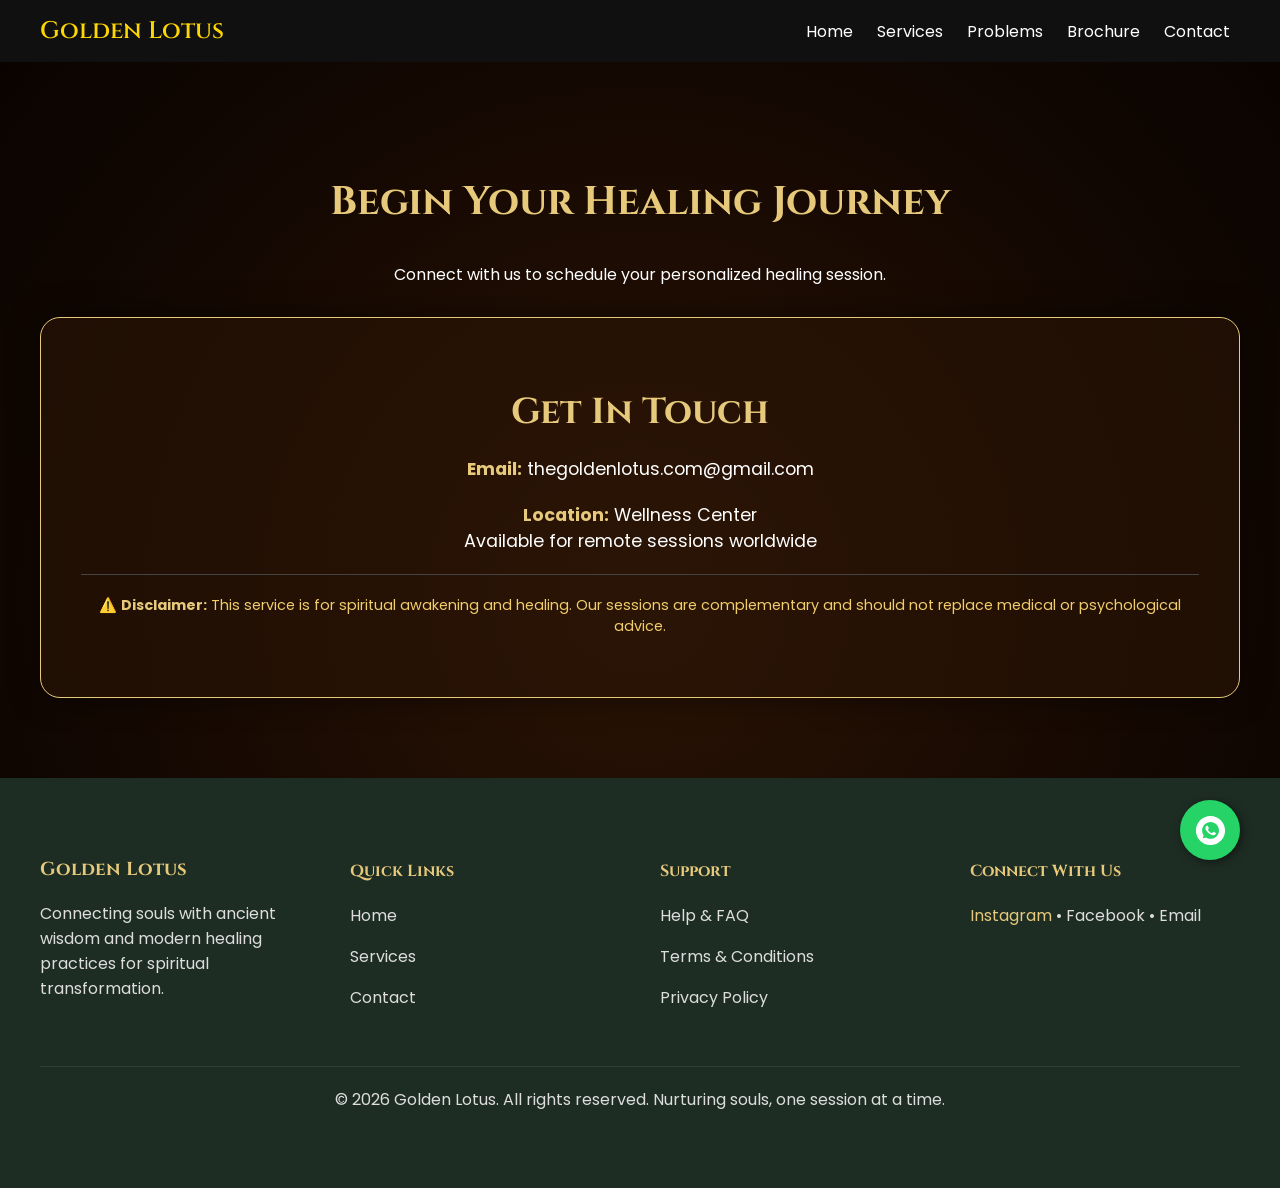
<file: contact.html>
<!DOCTYPE html>
<html lang="en">
<head>
    <meta charset="UTF-8">
    <meta name="viewport" content="width=device-width, initial-scale=1.0">
    <title>Golden Lotus | Contact</title>
    <link href="https://fonts.googleapis.com/css2?family=Cinzel:wght@400;600&family=Poppins:wght@300;400&display=swap" rel="stylesheet">
    
    <style>
        /* --- General Layout & Background --- */
        body {
            background: radial-gradient(circle at center, #2b1405 0%, #140802 60%, #080300 100%);
            color: white;
            font-family: 'Poppins', sans-serif;
            margin: 0;
            display: flex;
            flex-direction: column;
            min-height: 100vh; /* Keeps footer at bottom even on short pages */
        }

        .navbar {
            display: flex;
            justify-content: space-between;
            align-items: center;
            padding: 15px 40px;
            background: rgba(17, 17, 17, 0.95);
            position: sticky;
            top: 0;
            z-index: 1000;
        }

        .navbar a {
            color: white;
            margin: 0 10px;
            text-decoration: none;
            transition: color 0.3s;
        }
        
        .navbar a:hover { color: gold; }

        /* --- Content Section --- */
        .content-wrapper {
            flex: 1; /* Pushes footer down */
            padding: 80px 20px;
            max-width: 1200px;
            margin: auto;
            text-align: center;
        }

        .contact-container {
            background: rgba(43, 20, 5, 0.6);
            border: 1px solid #e6c97a;
            border-radius: 20px;
            padding: 40px;
            margin-top: 30px;
            box-shadow: 0 0 30px rgba(0,0,0,0.5);
        }

        .contact-info h2 {
            font-family: 'Cinzel';
            color: #e6c97a;
            font-size: 36px;
            margin-bottom: 10px;
        }

        .info-item {
            margin: 20px 0;
            font-size: 1.1em;
        }

        .info-item b { color: #e6c97a; }

        /* --- Floating WhatsApp Button --- */
        .whatsapp-float {
            position: fixed;
            width: 60px;
            height: 60px;
            bottom: 40px;
            right: 40px;
            background-color: #25d366;
            color: #FFF;
            border-radius: 50px;
            text-align: center;
            font-size: 30px;
            box-shadow: 2px 2px 10px rgba(0,0,0,0.5);
            z-index: 9999; /* Ensure it stays above everything */
            display: flex;
            align-items: center;
            justify-content: center;
            text-decoration: none;
            transition: transform 0.3s ease;
        }

        .whatsapp-float:hover {
            transform: scale(1.1);
            background-color: #128C7E;
        }

        /* --- Footer Styles --- */
        footer {
            background: #1e2d24;
            padding: 60px 40px;
            color: #ddd;
            margin-top: auto;
        }

        .footer-grid {
            display: grid;
            grid-template-columns: repeat(auto-fit, minmax(200px, 1fr));
            gap: 40px;
            max-width: 1200px;
            margin: auto;
        }

        .footer-grid h3, .footer-grid h4 {
            font-family: 'Cinzel';
            color: #e6c97a;
        }
        /* Fix for the black text in Brochure and Contact sections */
#brochure p, 
#brochure li, 
#contact p, 
#contact ul, 
#contact li {
    color: #ffffff !important; /* Force text to white for readability */
}

/* Specific fix for the "Get a comprehensive guide" line */
#brochure > p {
    color: #f4d47a !important; /* Soft gold to match your tagline theme */
    opacity: 1;
}

/* Fix for the Disclaimer text in the Contact section */
#contact div p {
    color: #ffffff !important;
}
    </style>
</head>

<body>

<nav class="navbar">
    <div style="color:gold; font-family:'Cinzel'; font-size:24px; font-weight:600;">Golden Lotus</div>
    <div>
        <a href="index.html">Home</a>
        <a href="service.html">Services</a>
        <a href="problems.html">Problems</a>
        <a href="brochure.html">Brochure</a>
        <a href="contact.html">Contact</a>
    </div>
</nav>

<div class="content-wrapper">
    <h2 style="font-family:'Cinzel'; color:#e6c97a; font-size:40px;">Begin Your Healing Journey</h2>
    <p>Connect with us to schedule your personalized healing session.</p>

    <div class="contact-container">
        <div class="contact-info">
            <h2>Get In Touch</h2>
            <div class="info-item">
                <b>Email:</b> thegoldenlotus.com@gmail.com
            </div>
            <div class="info-item">
                <b>Location:</b> Wellness Center <br>
                Available for remote sessions worldwide
            </div>
            <div class="info-item" style="color:#f1cd6b; font-size: 0.9em; border-top: 1px solid #444; padding-top: 20px; margin-top: 20px;">
                ⚠️ <b>Disclaimer:</b> This service is for spiritual awakening and healing. Our sessions are complementary and should not replace medical or psychological advice.
            </div>
        </div>
    </div>
</div>

<a href="https://wa.me/916363524778?text=Hi%20Golden%20Lotus,%20I%20would%20like%20to%20book%20a%20session." class="whatsapp-float" target="_blank">
    <svg width="35" height="35" viewBox="0 0 24 24" fill="white">
        <path d="M12.031 6.172c-3.181 0-5.767 2.586-5.768 5.766-.001 1.298.38 2.27 1.019 3.287l-.582 2.128 2.182-.573c.978.58 1.911.928 3.145.929 3.178 0 5.767-2.587 5.768-5.766 0-3.18-2.587-5.771-5.764-5.771zm3.392 8.244c-.144.405-.837.774-1.17.824-.299.045-.677.063-1.092-.069-.252-.08-.575-.187-.988-.365-1.739-.748-2.874-2.512-2.96-2.628-.087-.117-.708-.941-.708-1.797 0-.856.448-1.277.608-1.441.16-.164.346-.205.461-.205.115 0 .23 0 .331.005.106.005.249-.04.39.298.144.347.491 1.2.535 1.287.043.087.072.188.014.304-.058.117-.087.188-.173.289-.087.101-.183.227-.26.303-.09.088-.184.184-.08.363.104.179.465.766.997 1.239.685.611 1.26.802 1.44.891.179.09.285.074.39-.044.105-.117.447-.52.566-.697.119-.177.239-.148.405-.087.166.062 1.052.496 1.235.588.183.091.304.137.349.215.045.078.045.454-.099.859zM12 2c5.523 0 10 4.477 10 10s-4.477 10-10 10S2 17.523 2 12 6.477 2 12 2z"/>
    </svg>
</a>

<footer>
    <div class="footer-grid">
        <div>
            <h3>Golden Lotus</h3>
            <p>Connecting souls with ancient wisdom and modern healing practices for spiritual transformation.</p>
        </div>
        <div>
            <h4>Quick Links</h4>
            <p><a href="index.html" style="color:#ddd; text-decoration:none;">Home</a></p>
            <p><a href="service.html" style="color:#ddd; text-decoration:none;">Services</a></p>
            <p><a href="contact.html" style="color:#ddd; text-decoration:none;">Contact</a></p>
        </div>
        <div>
            <h4>Support</h4>
            <p>Help & FAQ</p>
            <p>Terms & Conditions</p>
            <p>Privacy Policy</p>
        </div>
        <div>
            <h4>Connect With Us</h4>
           <p>
<a href="https://instagram.com/thegoldenlotus.in" target="_blank" style="color:#e6c97a;text-decoration:none;">
Instagram
</a>
•
Facebook
•
Email
</p>
        </div>
    </div>
    <p style="text-align:center; margin-top:40px; border-top: 1px solid #2d4135; padding-top: 20px;">
        © 2026 Golden Lotus. All rights reserved. Nurturing souls, one session at a time.
    </p>
</footer>

</body>
</html>
</file>
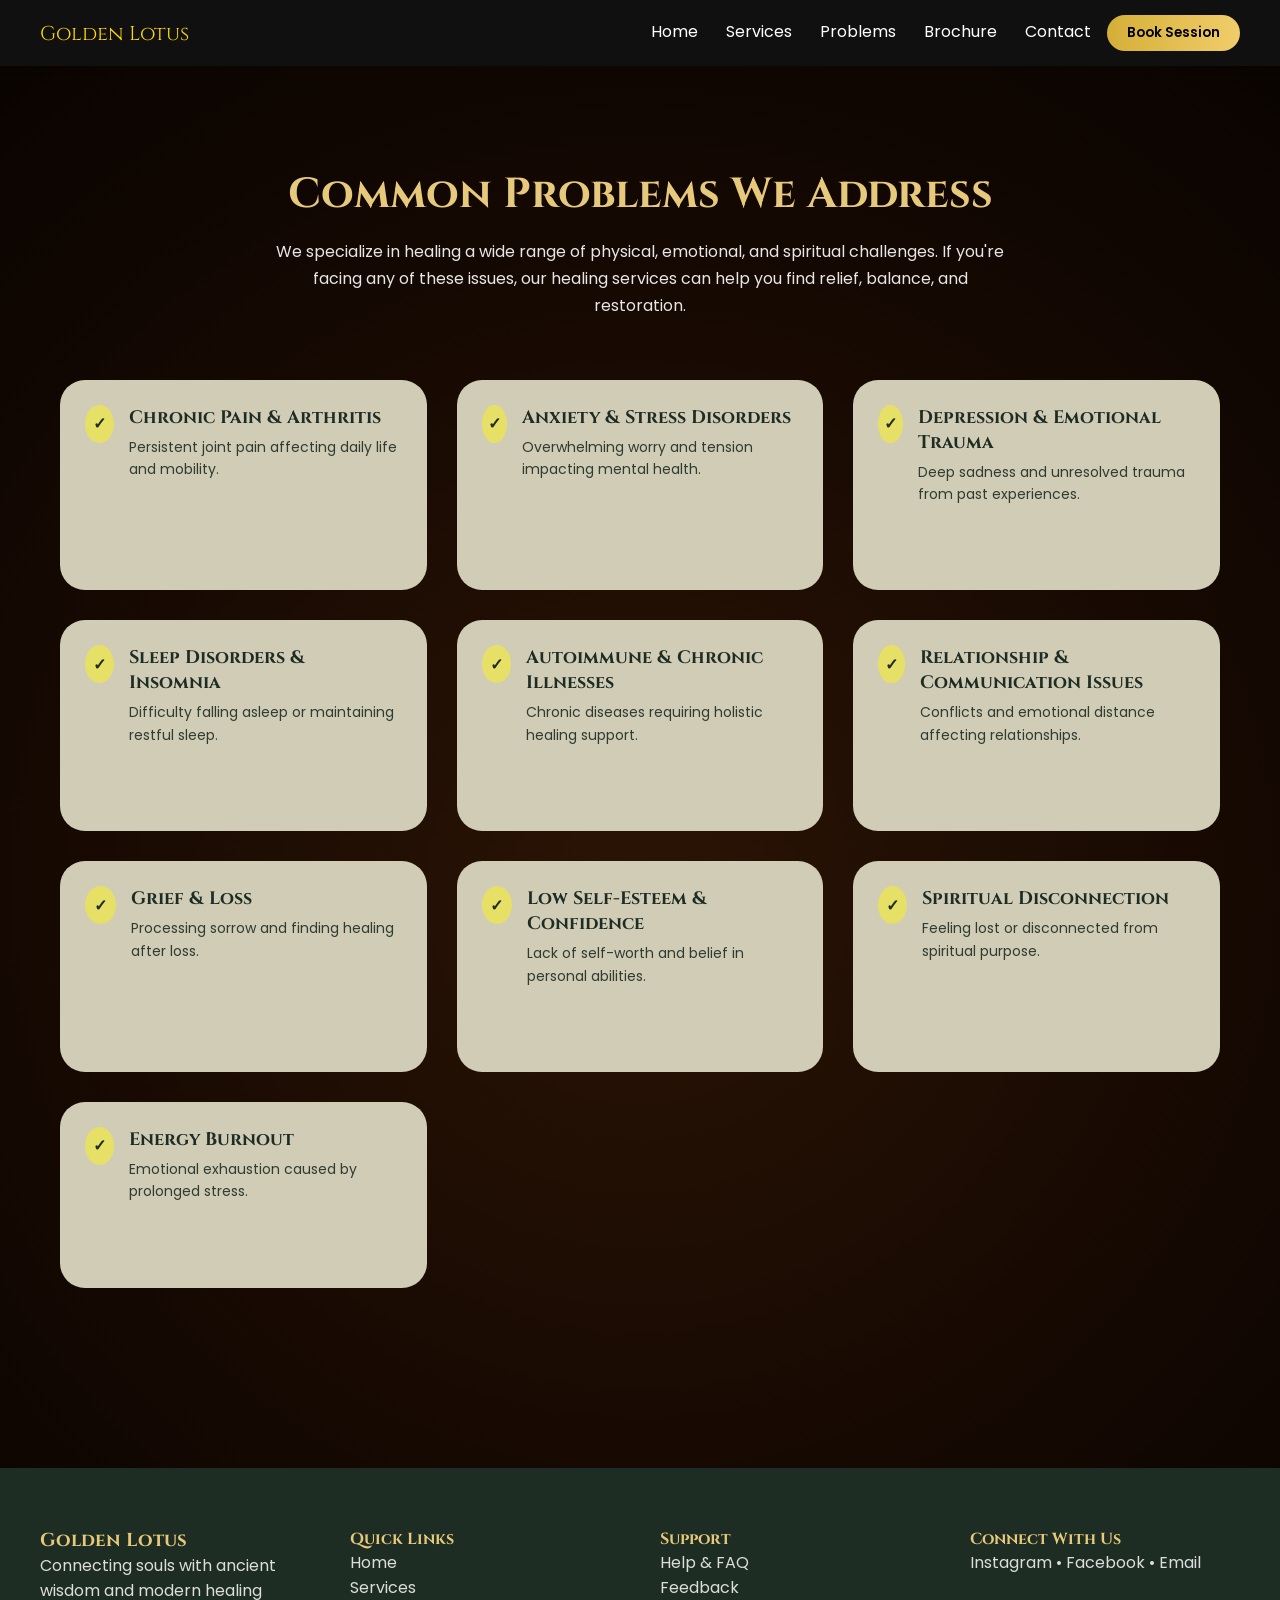
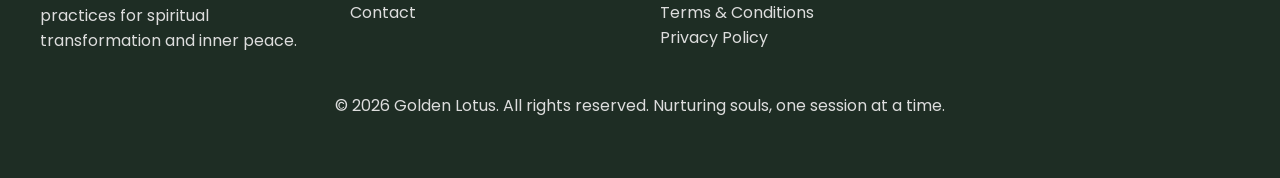
<file: problems.html>
<!DOCTYPE html>
<html lang="en">

<head>

<meta charset="UTF-8">
<meta name="viewport" content="width=device-width, initial-scale=1.0">

<title>Golden Lotus | Problems</title>

<link href="https://fonts.googleapis.com/css2?family=Cinzel:wght@400;600&family=Poppins:wght@300;400&display=swap" rel="stylesheet">

<style>

*{
margin:0;
padding:0;
box-sizing:border-box;
font-family:'Poppins',sans-serif;
}

body{
background: radial-gradient(circle at center,#2b1405 0%,#140802 60%,#080300 100%);
color:white;
}

.navbar{
display:flex;
justify-content:space-between;
align-items:center;
padding:15px 40px;
background:rgba(17,17,17,0.95);
}

.navbar a{
color:white;
margin:0 12px;
text-decoration:none;
}

.book-btn{
background:linear-gradient(to right,#d4af37,#f1cd6b);
border:none;
padding:8px 20px;
border-radius:20px;
cursor:pointer;
font-weight:600;
}

.section{
max-width:1200px;
margin:auto;
padding:100px 20px;
text-align:center;
}

.section h1{
font-family:'Cinzel';
font-size:42px;
color:#e6c97a;
margin-bottom:15px;
}

.section p{
max-width:750px;
margin:auto;
opacity:0.9;
margin-bottom:60px;
line-height:1.7;
}

.problem-grid{
display:grid;
grid-template-columns:repeat(auto-fit,minmax(320px,1fr));
gap:30px;
}

.problem-card{
background:#d1ccb6;
color:#1e2d24;
border-radius:25px;
padding:25px;
text-align:left;
display:flex;
gap:15px;
align-items:flex-start;
}

.icon{
background:#e6e066;
width:38px;
height:38px;
border-radius:50%;
display:flex;
align-items:center;
justify-content:center;
font-weight:bold;
}

.problem-card h3{
font-family:'Cinzel';
font-size:18px;
margin-bottom:6px;
}

.problem-card p{
font-size:14px;
line-height:1.6;
}

footer{
background:#1e2d24;
padding:60px 40px;
color:#ddd;
margin-top:80px;
}

.footer-grid{
display:grid;
grid-template-columns:repeat(auto-fit,minmax(200px,1fr));
gap:40px;
max-width:1200px;
margin:auto;
}

footer h3,footer h4{
color:#e6c97a;
font-family:'Cinzel';
}

</style>

</head>

<body>


<nav class="navbar">

<div style="font-family:'Cinzel';color:gold;font-size:20px;">
Golden Lotus
</div>

<div>

<a href="index.html">Home</a>
<a href="service.html">Services</a>
<a href="problems.html">Problems</a>
<a href="brochure.html">Brochure</a>
<a href="contact.html">Contact</a>

<button class="book-btn">Book Session</button>

</div>

</nav>


<section class="section">

<h1>Common Problems We Address</h1>

<p>
We specialize in healing a wide range of physical, emotional, and spiritual challenges.
If you're facing any of these issues, our healing services can help you find relief,
balance, and restoration.
</p>


<div class="problem-grid">


<div class="problem-card">
<div class="icon">✓</div>
<div>
<h3>Chronic Pain & Arthritis</h3>
<p>Persistent joint pain affecting daily life and mobility.</p>
</div>
</div>


<div class="problem-card">
<div class="icon">✓</div>
<div>
<h3>Anxiety & Stress Disorders</h3>
<p>Overwhelming worry and tension impacting mental health.</p>
</div>
</div>


<div class="problem-card">
<div class="icon">✓</div>
<div>
<h3>Depression & Emotional Trauma</h3>
<p>Deep sadness and unresolved trauma from past experiences.</p>
</div>
</div>


<div class="problem-card">
<div class="icon">✓</div>
<div>
<h3>Sleep Disorders & Insomnia</h3>
<p>Difficulty falling asleep or maintaining restful sleep.</p>
</div>
</div>


<div class="problem-card">
<div class="icon">✓</div>
<div>
<h3>Autoimmune & Chronic Illnesses</h3>
<p>Chronic diseases requiring holistic healing support.</p>
</div>
</div>


<div class="problem-card">
<div class="icon">✓</div>
<div>
<h3>Relationship & Communication Issues</h3>
<p>Conflicts and emotional distance affecting relationships.</p>
</div>
</div>


<div class="problem-card">
<div class="icon">✓</div>
<div>
<h3>Grief & Loss</h3>
<p>Processing sorrow and finding healing after loss.</p>
</div>
</div>


<div class="problem-card">
<div class="icon">✓</div>
<div>
<h3>Low Self-Esteem & Confidence</h3>
<p>Lack of self-worth and belief in personal abilities.</p>
</div>
</div>


<div class="problem-card">
<div class="icon">✓</div>
<div>
<h3>Spiritual Disconnection</h3>
<p>Feeling lost or disconnected from spiritual purpose.</p>
</div>
</div>


<div class="problem-card">
<div class="icon">✓</div>
<div>
<h3>Energy Burnout</h3>
<p>Emotional exhaustion caused by prolonged stress.</p>
</div>
</div>


</div>

</section>


<footer>

<div class="footer-grid">

<div>
<h3>Golden Lotus</h3>
<p>
Connecting souls with ancient wisdom and modern healing practices for spiritual transformation and inner peace.
</p>
</div>

<div>
<h4>Quick Links</h4>
<p>Home</p>
<p>Services</p>
<p>Contact</p>
</div>

<div>
<h4>Support</h4>
<p>Help & FAQ</p>
<p>Feedback</p>
<p>Terms & Conditions</p>
<p>Privacy Policy</p>
</div>

<div>
<h4>Connect With Us</h4>
<p>Instagram • Facebook • Email</p>
</div>

</div>

<p style="text-align:center;margin-top:40px;">
© 2026 Golden Lotus. All rights reserved. Nurturing souls, one session at a time.
</p>

</footer>

</body>
</html>
</file>
